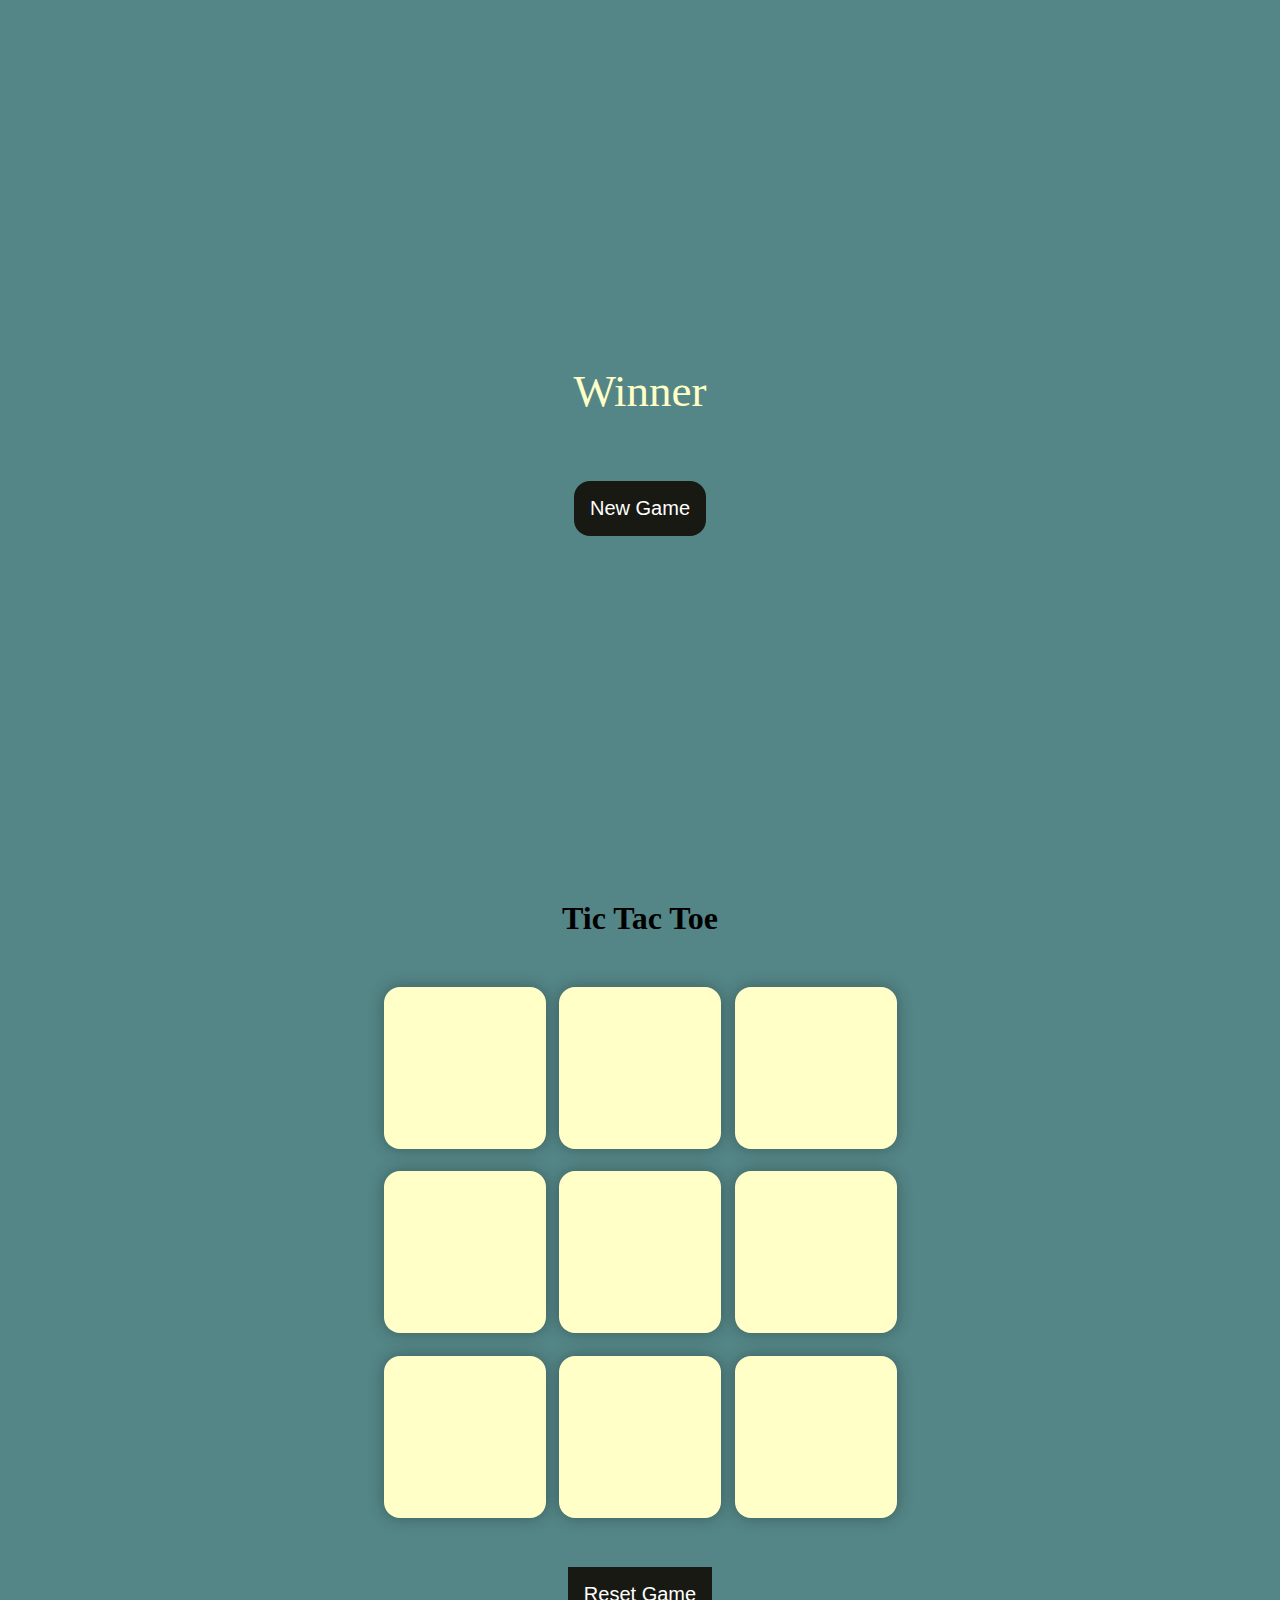
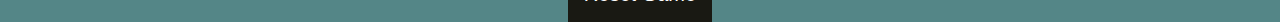
<file: Tic Tac Toe/index.html>
<!DOCTYPE html>
<html lang="en">
    <head>
        <meta charset="UTF-8">
        <meta name="viewpoint" content="width=device-width, initial-scale=1.0">
        <title>Tic-Tac-Toe Game</title>
        <link rel="stylesheet" href="style.css">
    </head>
    <body>
        <div class="msg-container hide">
            <p id="msg">Winner</p>
            <button id="new-btn">New Game</button>
        </div>
        
        



        <main>
            <h1>Tic Tac Toe</h1>
            <div class="container">
            <div class="game">
                <button class="box"></button>
                <button class="box"></button>
                <button class="box"></button>
                <button class="box"></button>
                <button class="box"></button>
                <button class="box"></button>
                <button class="box"></button>
                <button class="box"></button>
                <button class="box"></button>
            </div>
            </div>
            <button id="reset-btn">Reset Game</button>
               
            </main>
            <script src="app.js"></script>
        


    </body>
</html>
</file>
<file: Tic Tac Toe/style.css>
*{
    margin : 0;
    padding: 0;
} 

body{
    background-color: #548687;
    text-align: center;
}

.container{
    height: 70vh;
    display: flex;
    justify-content: center;
    align-items: center;
}

.game {
    height: 60vmin;
    width: 60vmin;
    display: flex;
    flex-wrap: wrap;
    justify-content: center;
    align-items: center;
    gap: 1.5vmin;
}


.box {
    height: 18vmin;
    width: 18vmin;
    border-radius: 1rem;
    border: none;
    box-shadow: 0 0 1rem rgba(0,0,0,0.3);
    font-size: 8vmin;
    color: #b0413e;
    background-color: #ffffc7;
}

#reset-btn {
    padding: 1rem;
    font-size: 1.25rem;
    background-color: #191913;
    color: #fff;
    border: none;
}

#new-btn {
    padding: 1rem;
    font-size: 1.25rem;
    background-color: #191913;
    color: #fff;
    border-radius: 1rem;
    border: none;
}


#msg {
    color: #ffffc7;
    font-size: 5vmin;
}

.msg-container {
    height: 100vmin;
    display: flex;
    justify-content: center;
    align-items: center;
    flex-direction: column;
    gap: 4rem;
}

.hide {
     /* display: none; */ 
}
</file>
